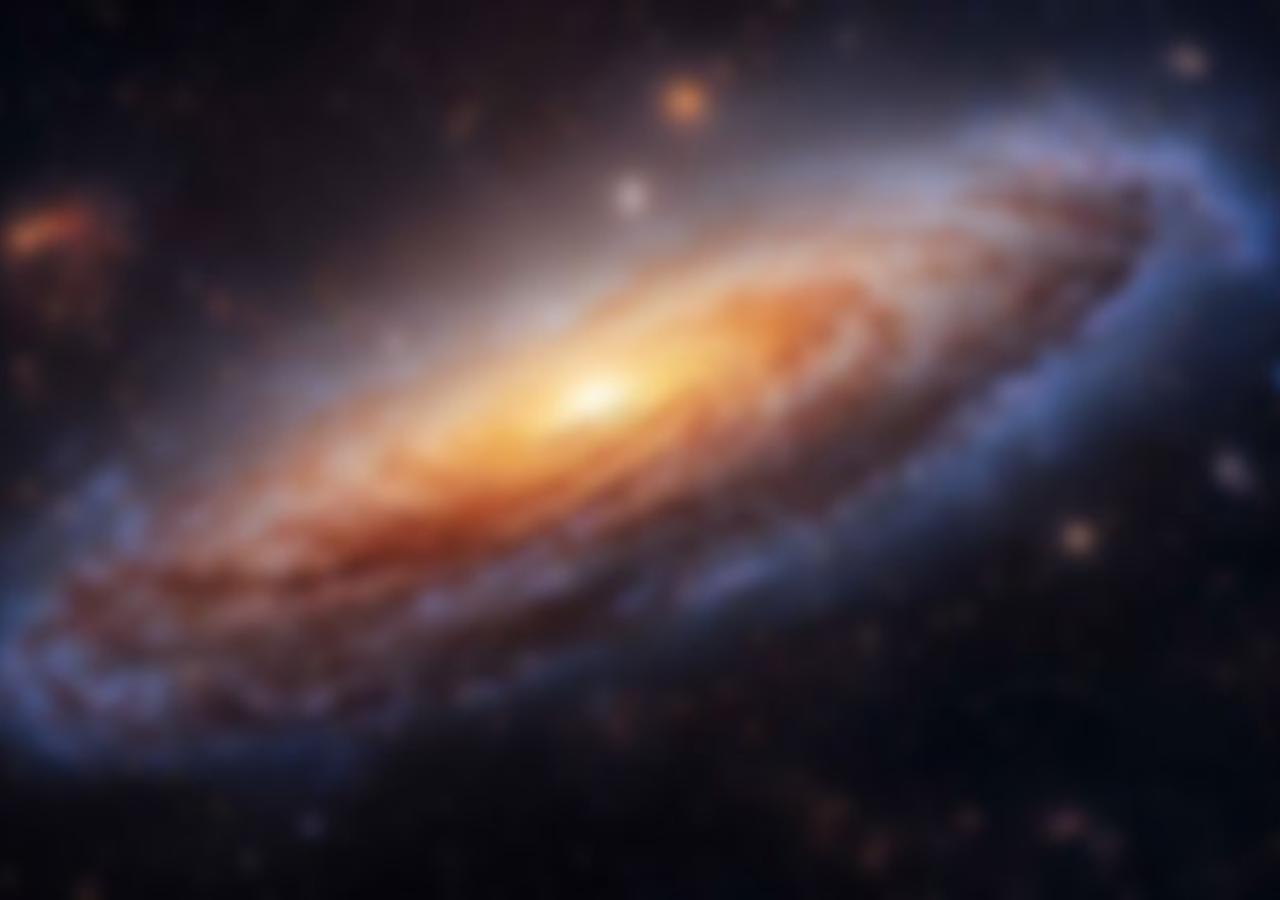
<file: index.html>
<!DOCTYPE html>
<html lang="pt-br">
  <head>
    <!-- Meta tags Obrigatórias -->
    <meta charset="utf-8">
    <meta name="viewport" content="width=device-width, initial-scale=1, shrink-to-fit=no">

    <!-- Bootstrap CSS -->
    <link rel="stylesheet" href="https://stackpath.bootstrapcdn.com/bootstrap/4.1.3/css/bootstrap.min.css" integrity="sha384-MCw98/SFnGE8fJT3GXwEOngsV7Zt27NXFoaoApmYm81iuXoPkFOJwJ8ERdknLPMO" crossorigin="anonymous">
    <link rel="stylesheet" href="css/estilo.css">
    
    <title>Olá, mundo!</title>
  </head>
  <body class="fundo">
    
    
    <!-- JavaScript (Opcional) -->
    <!-- jQuery primeiro, depois Popper.js, depois Bootstrap JS -->
    <script src="https://code.jquery.com/jquery-3.3.1.slim.min.js" integrity="sha384-q8i/X+965DzO0rT7abK41JStQIAqVgRVzpbzo5smXKp4YfRvH+8abtTE1Pi6jizo" crossorigin="anonymous"></script>
    <script src="https://cdnjs.cloudflare.com/ajax/libs/popper.js/1.14.3/umd/popper.min.js" integrity="sha384-ZMP7rVo3mIykV+2+9J3UJ46jBk0WLaUAdn689aCwoqbBJiSnjAK/l8WvCWPIPm49" crossorigin="anonymous"></script>
    <script src="https://stackpath.bootstrapcdn.com/bootstrap/4.1.3/js/bootstrap.min.js" integrity="sha384-ChfqqxuZUCnJSK3+MXmPNIyE6ZbWh2IMqE241rYiqJxyMiZ6OW/JmZQ5stwEULTy" crossorigin="anonymous"></script>
  </body>
</html>
</file>
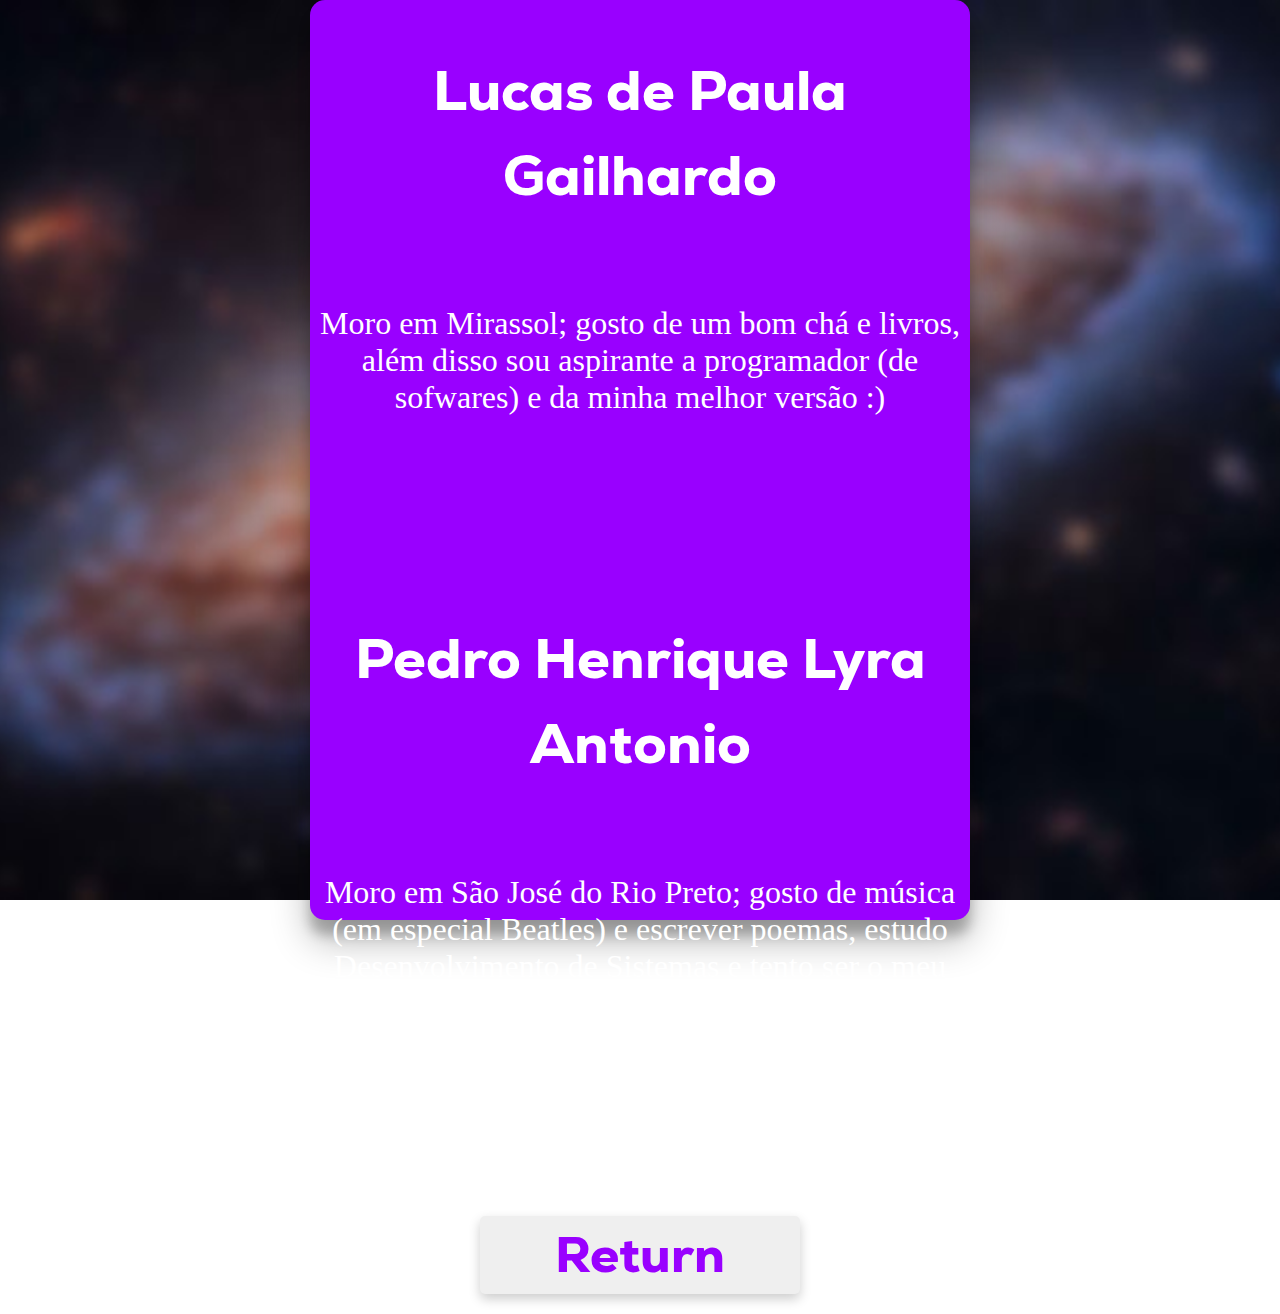
<file: creditos.html>
<!DOCTYPE html>
<html lang="pt-br">
  <head>
    <!-- Meta tags Obrigatórias -->
    <meta charset="utf-8">
    <meta name="viewport" content="width=device-width, initial-scale=1, shrink-to-fit=no">

    <!-- Bootstrap CSS -->
    <link rel="stylesheet" href="https://stackpath.bootstrapcdn.com/bootstrap/4.1.3/css/bootstrap.min.css" integrity="sha384-MCw98/SFnGE8fJT3GXwEOngsV7Zt27NXFoaoApmYm81iuXoPkFOJwJ8ERdknLPMO" crossorigin="anonymous">
    <link rel="stylesheet" href="css/estilo.css">
    
    <title>English Quiz - Science Space</title>
  </head>
  <body class="fundo">
    <div class="areaGeral">
      <div>
        <h1 class="nomes">Lucas de Paula Gailhardo</h1><br>
        <p>Moro em Mirassol; gosto de um bom chá e livros, além disso sou aspirante a programador (de sofwares) e da minha melhor versão :)</p>
      </div>
      <div style="position: relative;margin-top: 200px;">
        <h1 class="nomes">Pedro Henrique Lyra Antonio</h1><br>
        <p>Moro em São José do Rio Preto; gosto de música (em especial Beatles) e escrever poemas, estudo Desenvolvimento de Sistemas e tento ser o meu melhor eu todo dia :)</p>
      </div>
      <div style="position: relative;margin-top: 150px;">     
      <a href="index.html">
        <button type="button" class="btnNormal">Return</button>
      </a>
      </div>
    </div>
    
    <!-- JavaScript (Opcional) -->
    <!-- jQuery primeiro, depois Popper.js, depois Bootstrap JS -->
    <script src="https://code.jquery.com/jquery-3.3.1.slim.min.js" integrity="sha384-q8i/X+965DzO0rT7abK41JStQIAqVgRVzpbzo5smXKp4YfRvH+8abtTE1Pi6jizo" crossorigin="anonymous"></script>
    <script src="https://cdnjs.cloudflare.com/ajax/libs/popper.js/1.14.3/umd/popper.min.js" integrity="sha384-ZMP7rVo3mIykV+2+9J3UJ46jBk0WLaUAdn689aCwoqbBJiSnjAK/l8WvCWPIPm49" crossorigin="anonymous"></script>
    <script src="https://stackpath.bootstrapcdn.com/bootstrap/4.1.3/js/bootstrap.min.js" integrity="sha384-ChfqqxuZUCnJSK3+MXmPNIyE6ZbWh2IMqE241rYiqJxyMiZ6OW/JmZQ5stwEULTy" crossorigin="anonymous"></script>
  </body>
</html>
</file>
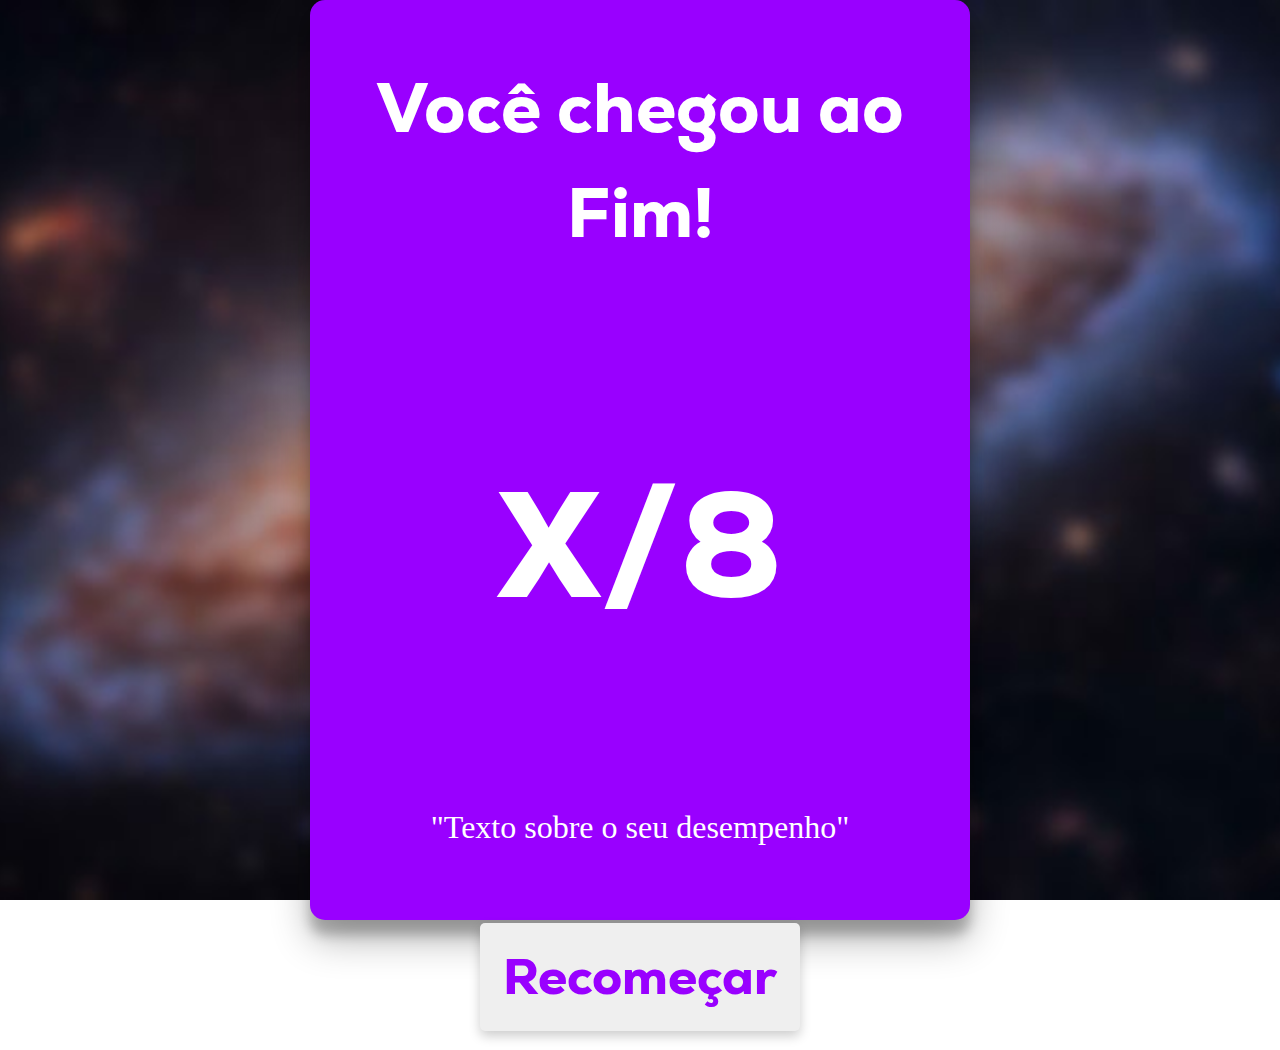
<file: fim.html>
<!DOCTYPE html>
<html lang="pt-br">
  <head>
    <!-- Meta tags Obrigatórias -->
    <meta charset="utf-8">
    <meta name="viewport" content="width=device-width, initial-scale=1, shrink-to-fit=no">

    <!-- Bootstrap CSS -->
    <link rel="stylesheet" href="https://stackpath.bootstrapcdn.com/bootstrap/4.1.3/css/bootstrap.min.css" integrity="sha384-MCw98/SFnGE8fJT3GXwEOngsV7Zt27NXFoaoApmYm81iuXoPkFOJwJ8ERdknLPMO" crossorigin="anonymous">
    <link rel="stylesheet" href="css/estilo.css">
    
    <title>Olá, mundo!</title>
  </head>
  <body class="fundo">
    <div class="areaGeral">
      <h1 class="titulos">Você chegou ao Fim!</h1><br>
      <!--Essa parte (até o </p>) ficará dentro do php, com um echo-->
      <h1 class="titulos" style="font-size: 150px;">X/8</h1><br> <!--X é a quantidade de acertos-->
      <p>"Texto sobre o seu desempenho"</p><!--O texto será definido com base no N de acertos, com php-->
      <a href="index.html">
        <button type="button" class="btnNormal">Recomeçar</button>
      </a>

    </div>
    
    <!-- JavaScript (Opcional) -->
    <!-- jQuery primeiro, depois Popper.js, depois Bootstrap JS -->
    <script src="https://code.jquery.com/jquery-3.3.1.slim.min.js" integrity="sha384-q8i/X+965DzO0rT7abK41JStQIAqVgRVzpbzo5smXKp4YfRvH+8abtTE1Pi6jizo" crossorigin="anonymous"></script>
    <script src="https://cdnjs.cloudflare.com/ajax/libs/popper.js/1.14.3/umd/popper.min.js" integrity="sha384-ZMP7rVo3mIykV+2+9J3UJ46jBk0WLaUAdn689aCwoqbBJiSnjAK/l8WvCWPIPm49" crossorigin="anonymous"></script>
    <script src="https://stackpath.bootstrapcdn.com/bootstrap/4.1.3/js/bootstrap.min.js" integrity="sha384-ChfqqxuZUCnJSK3+MXmPNIyE6ZbWh2IMqE241rYiqJxyMiZ6OW/JmZQ5stwEULTy" crossorigin="anonymous"></script>
  </body>
</html>
</file>
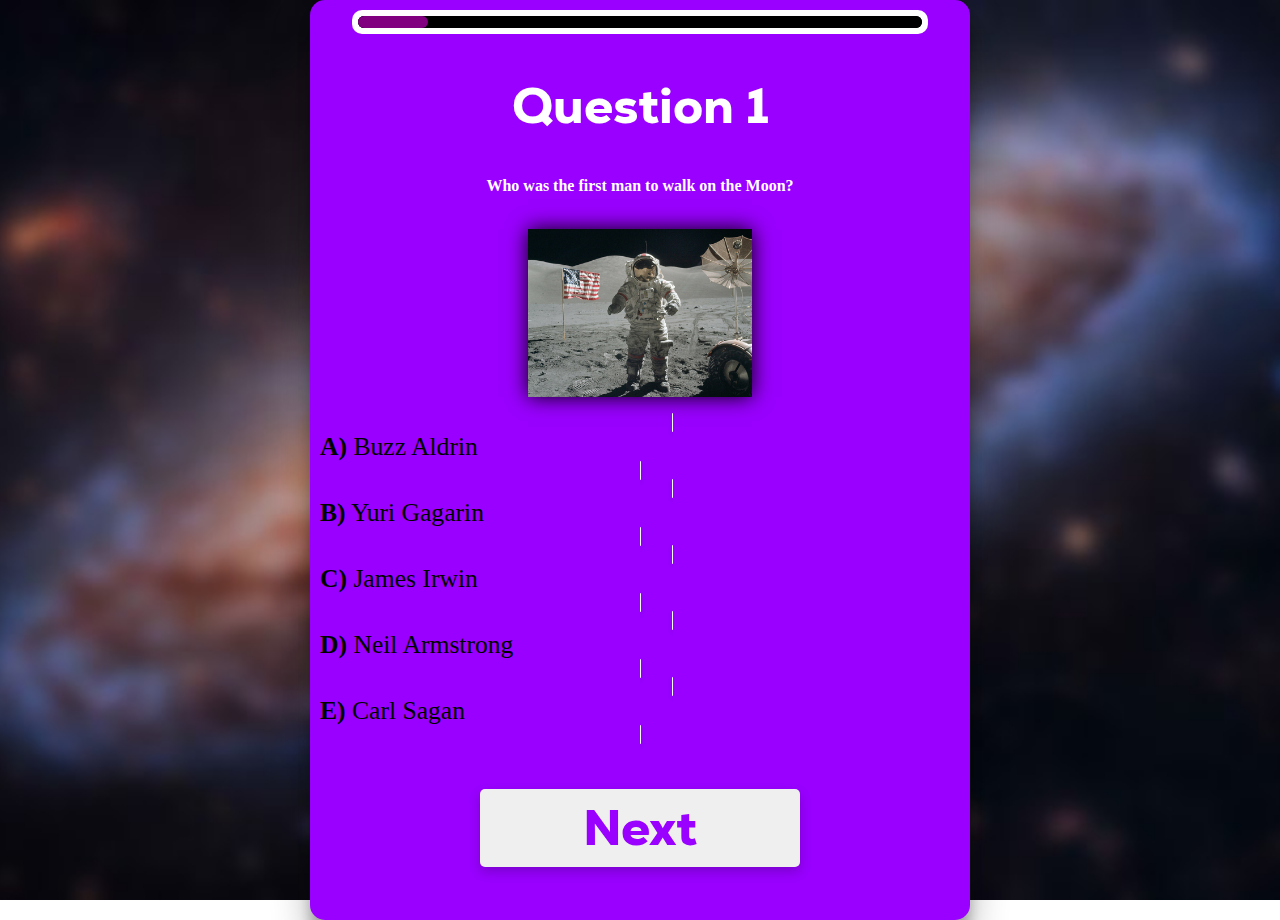
<file: questao1.html>
<!DOCTYPE html>
<html lang="pt-br">
  <head>
    <!-- Meta tags Obrigatórias -->
    <meta charset="utf-8">
    <meta name="viewport" content="width=device-width, initial-scale=1, shrink-to-fit=no">

    <!-- Bootstrap CSS -->
    <link rel="stylesheet" href="https://stackpath.bootstrapcdn.com/bootstrap/4.1.3/css/bootstrap.min.css" integrity="sha384-MCw98/SFnGE8fJT3GXwEOngsV7Zt27NXFoaoApmYm81iuXoPkFOJwJ8ERdknLPMO" crossorigin="anonymous">
    <link rel="stylesheet" href="css/estilo.css">
    
    <title>Question 1</title>

    <script>/*Função para validar a resposta*/
      function validaResposta(){
        
        let resposta = document.querySelector('input[name="questao1"]:checked');
              
              if (!resposta) 
                  alert("Selecione uma resposta");
               else 
                  document.getElementById("questao1").submit();
              
      }
        
    </script>
  </head>
  <body class="fundo">
    <div class="container areaGeral">
      <div class="areaBarraProgresso">
        <!--value é o quão preenchida ela está, e max é o valor máximo, então aqui
        temos 12.5 de value e 100 de max, 12.5/100 = 1/8 da barra preenchida-->
      <progress class="barraProgresso" value = "12.5" max="100"></progress>
      </div> 
        <div class="row justify-content-md-center">
          <h1 class="titulos" style="font-size: 50px;">Question 1</h1>
        </div>
          <div class="row justify-content-md-center">
          <h4 class="format-text-h1">Who was the first man to walk on the Moon?</h4>
        </div>
        <div class="row justify-content-md-center">
            <img src="imagens/first_man_to_walk_on_the_Moon.jpg" alt="Imagem-teste" class="img-format">
        </div>
        <!--Adição de <form>-->
        <!--"action ="define para onde os dados serão enviados, e redireciona o user (eu acho)
        "method =" define como os dados serão enviados
        "id =" é o id... n tem muito oq falar-->
        <form action="questao2.php" method="post" id="questao1">
        <div class="row">
          <!--Buttons foram alterados para Inputs, e os labels 
          foram para as formatações funcionarem-->
            <label class="quiz-button">
              <input type="radio" name="questao1" value="0" style="display:none;">
              <div class="text-alternativas"><span class="bold">A)</span><span> Buzz Aldrin</span></div>
            </label>
        </div>
        <div class="row">
            <label class="quiz-button">
              <input type="radio" name="questao1" value="0" style="display:none;">
              <div class="text-alternativas"><span class="bold">B)</span><span> Yuri Gagarin</span></div>
            </label>
        </div>
        <div class="row">
        <label class="quiz-button">
        <input type="radio" name="questao1" value="0" style="display:none;">
          <div class="text-alternativas"><span class="bold">C)</span><span> James Irwin</span></div>
        </label>
      </div>
      <div class="row">
        <label class="quiz-button">
          <!--Deixei os values dos corretos em 1, para facilitar
          no php lá no final-->
        <input type="radio" name="questao1" value="1" style="display:none;">
          <div class="text-alternativas"><span class="bold">D)</span><span> Neil Armstrong</span></div>
        </label>
      </div>
      <div class="row">
        <label class="quiz-button">
        <input type="radio" name="questao1" value="0" style="display:none;">
          <div class="text-alternativas"><span class="bold">E)</span><span> Carl Sagan</span></div>
        </label>
      </div>
    <div class="row justify-content-md-center">
    <button type="button" class="btnNormal" onclick="validaResposta()">Next</button> 
     </div>
    </form>
    </div>
    
    <!-- JavaScript (Opcional) -->
    <!-- jQuery primeiro, depois Popper.js, depois Bootstrap JS -->
    <script src="https://code.jquery.com/jquery-3.3.1.slim.min.js" integrity="sha384-q8i/X+965DzO0rT7abK41JStQIAqVgRVzpbzo5smXKp4YfRvH+8abtTE1Pi6jizo" crossorigin="anonymous"></script>
    <script src="https://cdnjs.cloudflare.com/ajax/libs/popper.js/1.14.3/umd/popper.min.js" integrity="sha384-ZMP7rVo3mIykV+2+9J3UJ46jBk0WLaUAdn689aCwoqbBJiSnjAK/l8WvCWPIPm49" crossorigin="anonymous"></script>
    <script src="https://stackpath.bootstrapcdn.com/bootstrap/4.1.3/js/bootstrap.min.js" integrity="sha384-ChfqqxuZUCnJSK3+MXmPNIyE6ZbWh2IMqE241rYiqJxyMiZ6OW/JmZQ5stwEULTy" crossorigin="anonymous"></script>
  </body>
</html>
</file>
<file: css/estilo.css>
@charset "utf-8";

.fundo {
    background-image: url('../imagens/fundo.jpg'); 
    background-size: cover; 
    background-repeat: no-repeat; 
    background-position: center;
    display: flex;
    justify-content: center;
}

.quiz-button {
  padding: 1px; /* Espaçamento interno */
  background-color: #fff;
  border: none; /* Remove a borda padrão */
  border-radius: 8px; /* Cantos arredondados */
  font-size: 100%; /* Tamanho da fonte */
  cursor: pointer; /* Muda o cursor para mãozinha ao passar por cima */
  transition: background-color 0.3s ease, transform 0.2s ease; /* Transição suave */
  box-shadow: 0 2px 5px rgba(0,0,0,0.1); /* Sombra para dar profundidade */
  margin-left: 10%;
  margin-bottom: 1.2%;
  width: 80%;
  text-align: left;
}

.text-alternativas{
    font-size: 160%;
}

.bold{
    font-weight: bold;
}

.format-text-h1{
    text-align: center;
    font-weight: bold;
    color: #fff;
    font-size: 100%;
}

html, body {
    height: 100%;
    margin: 0;
    padding: 0;
}

.areaGeral{
	width: 50%;
	height: 100%;
	background-color: rgb(153, 0, 255);
	padding:10px;
	border-radius: 15px;
	box-shadow: rgba(0, 0, 0, 0.3) 0px 19px 38px, rgba(0, 0, 0, 0.22) 0px 15px 12px;
    text-align: center;
    margin: 0 auto;
    animation: desvanecerParaBaixo 1s forwards;
}

@font-face {
    font-family: 'Nexa';
    src: url(../fontes/Nexa-Heavy.ttf) format('truetype');
    font-style: normal;
    font-weight: bold;
}

.titulos{
    font-family: 'Nexa', sans-serif;
    font-size: 430%;
    color: #fff;
}

img {
    max-width: 35%;
    max-height: 30%;
    margin: 2%;
    box-shadow: 0 0 20px;
}

.btnNormal {
    border: none;
    border-radius: 5px;
    height: 12%;
    width: 50%;
    font-family: 'Nexa', sans-serif;
    font-size: 50px;
    color: rgb(153, 0, 255);
    margin: 3%;
    margin-top: 7%;
    box-shadow: 0 5px 12px rgba(0,0,0,0.2); 
    cursor: pointer;
}

.btnNormal:hover{
    box-shadow: 0 10px 25px rgba(0,0,0,0.3);
    animation: balangar 2s infinite ease-in-out;
}

.nomes {
    font-family: 'Nexa', sans-serif;
    font-size: 350%;
    color: #fff;
}

p {
    color: #fff;
    font-size: 200%;
}

/*".quiz-button" seleciona os elementos dessa classe/
 "input[type="radio"]:checked" aplica apenas aos selecionados
 "+" faz com que as formatações se apliquem a outro elemento, se tiverem o mesmo nivel hierarquico
 "text-alternativas" serve como "alvo", para saber onde aplicar a alteração*/

 /*Vou tentar explicar oq tá acontecendo aqui e por que o + é necessário. basicamente, é pq o input tem display:none
 no style, então era pra ele não aparecer na tela, e de fato ele não aparece, o user está interagindo com a 
  div, com a classe .text-alternativas, então é necessário estilizar a área onde está o texto, então usar 
 .quiz-button input[type="radio"]:checked + .text-alternativas é como dizer "“Quando esse input estiver marcado, 
 estilize o div.text-alternativas que está logo depois dele.”. "Mas text-alternativas não é só um texto?", não, pois 
 ele está sendo usado como uma classe de uma div, então não estamos estilizando só texto em si, mas a div que tem essa 
 classe! (solto o microfone (+99999 aura))*/
.quiz-button input[type="radio"]:checked + .text-alternativas {
  background-color: #d1e7fd;
  border-radius: 5px;
  box-shadow: 0 0 0 2px #007bff;
}

.areaBarraProgresso{
    border-radius: 10px;
    margin: 0 auto;
    height: 2.7%;
    width: 90%;
    background-color: white;
    /* centraliza a barra de progresso */
    display: flex;
    justify-content: center;
    align-items: center;
}

/*No trecho abaixo é inteiro para formatação da progress bar, é complicado
fazer essas formatações porque, como podemos estar tratando de diferentes navegadores
é necessário zerar as formatações bases (com appearance: none;) e fazer as formatações
para os pseudo-elementos para cada navegador diferente, os comentários abaixo vão 
explicar cada trecho melhor*/

/*essa é a base das alterações da progress bar*/
.barraProgresso {
    margin: 0 auto;
    appearance: none;
    width: 98%;
    height: 50%;
    border: none;
    border-radius: 10px;
    background-color: black; /*usado no firefox para fazer o fundo*/
}

/*webkit faz as alterações no Chrome/safari, e moz faz no Firefox*/
/*progress-bar refere-se ao fundo, já progress-value refere-se à parte preenchida*/
/* Parte não preenchida no Chrome/Safari */
.barraProgresso::-webkit-progress-bar {
  background-color: black;
  border-radius: 10px;
}

/* Parte preenchida no Chrome/Safari */
.barraProgresso::-webkit-progress-value {
  background-color: purple;
  border-radius: 10px;
}

/*não é nessesário o progress-value no moz por que essa 
alterção já é feita no .barraProgresso original*/
/* Parte preenchida no Firefox */
.barraProgresso::-moz-progress-bar {
  background-color: purple;
  border-radius: 10px;
} 

@keyframes desvanecerParaBaixo {
    from {
      opacity: 0; /* Opacidade total */
    }
    to {
      opacity: 1; /* Completamente transparente */
    }
  }

@keyframes balangar{
0%, 100% {transform: rotate(0deg) scale(1.2)}
25% {transform: rotate(3deg) scale(1.2)}
50% {transform: rotate(0deg) scale(1.2)}
75% {transform: rotate(-3deg) scale(1.2)}
}
</file>
